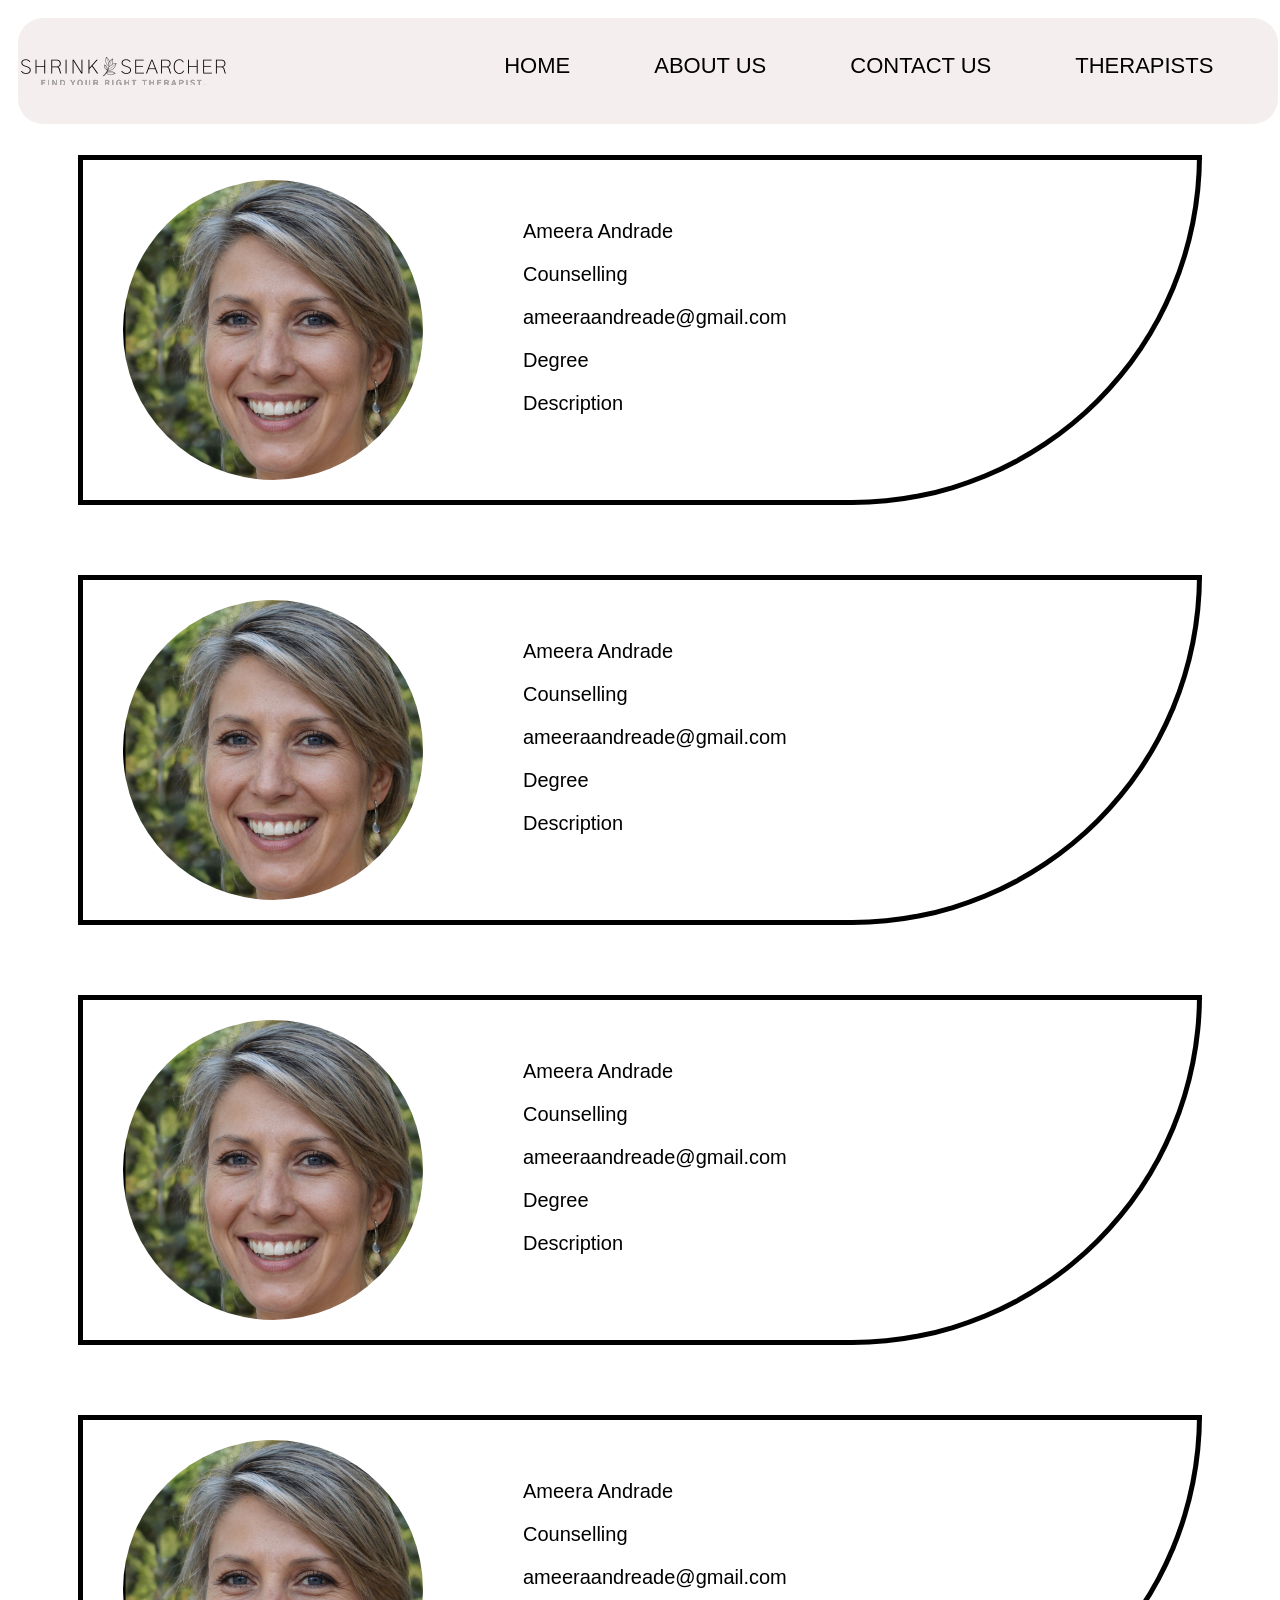
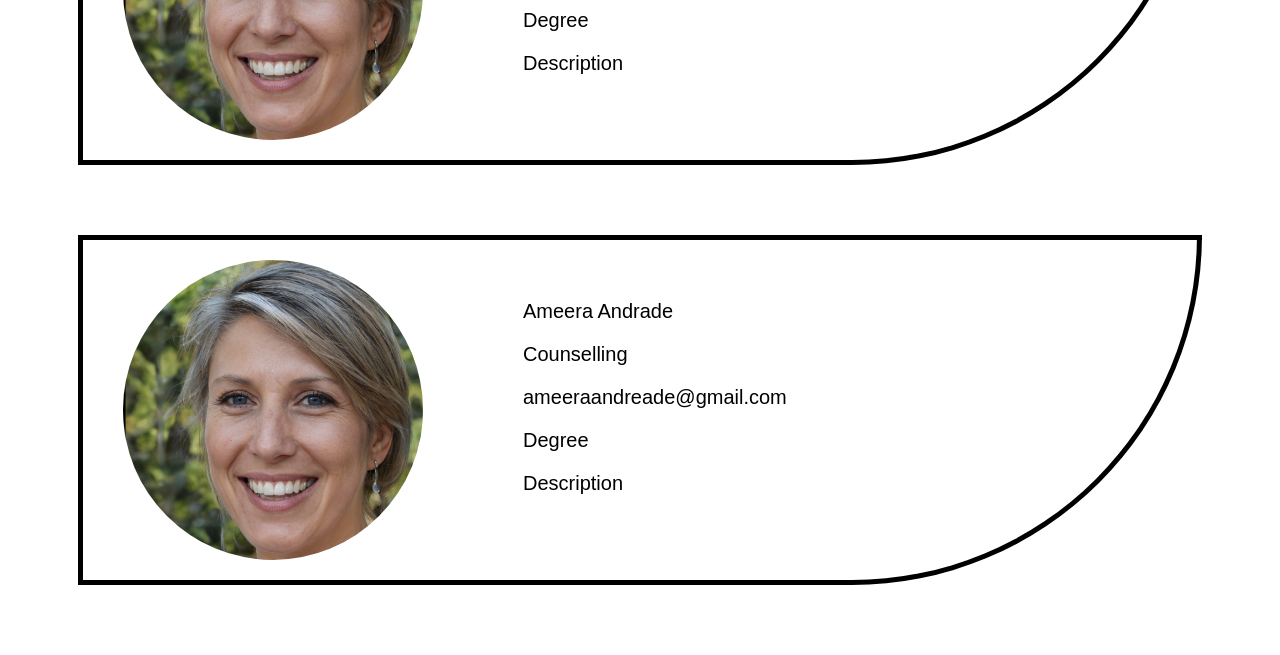
<file: therapist.html>
<!DOCTYPE html>
<html lang="en">

<head>
    <meta charset="UTF-8">
    <meta http-equiv="X-UA-Compatible" content="IE=edge">
    <meta name="viewport" content="width=device-width, initial-scale=1.0">


    <link rel="stylesheet" href="/static/css/social.css">

    <title>Therapists</title>
</head>

<body>
    <header>

        </div>
        <nav class="navbar">
            <div class="m">
            </div>
            <div class="logo">
                <img src="/logo.png" alt="">
            </div>
            <ul>
                <li><a href="#">Therapists</a></li>
                <li><a href="#">Contact Us</a></li>
                <li><a href="/aboutus.html">About Us</a></li>
                <li><a href="/index.html">Home</a></li>
            </ul>
        </nav>
    </header><br><br><br><br><br><br><br>

    <!-- box1 -->
    <div class="box">
        <div class="box1">
            <div class="ammera">
            </div>
            <p>Ameera Andrade</p>
            <p>Counselling</p>
            <p>ameeraandreade@gmail.com</p>
            <p>Degree</p>
            <p>Description</p>
        </div>
    </div>

    <!-- box1 -->
    <div class="box">
        <div class="box1">
            <div class="ammera">
            </div>
            <p>Ameera Andrade</p>
            <p>Counselling</p>
            <p>ameeraandreade@gmail.com</p>
            <p>Degree</p>
            <p>Description</p>
        </div>
    </div>

    <!-- box1 -->
    <div class="box">
        <div class="box1">
            <div class="ammera">
            </div>
            <p>Ameera Andrade</p>
            <p>Counselling</p>
            <p>ameeraandreade@gmail.com</p>
            <p>Degree</p>
            <p>Description</p>
        </div>
    </div>

    <!-- box1 -->
    <div class="box">
        <div class="box1">
            <div class="ammera">
            </div>
            <p>Ameera Andrade</p>
            <p>Counselling</p>
            <p>ameeraandreade@gmail.com</p>
            <p>Degree</p>
            <p>Description</p>
        </div>
    </div>

    <!-- box1 -->
    <div class="box">
        <div class="box1">
            <div class="ammera">
            </div>
            <p>Ameera Andrade</p>
            <p>Counselling</p>
            <p>ameeraandreade@gmail.com</p>
            <p>Degree</p>
            <p>Description</p>
        </div>
    </div>

</body>

</html>
</file>
<file: static/css/social.css>
html {
    scroll-behavior: smooth;
    font-family: Helvetica, sans-serif, Arial;
    font-size: 62.5%;
}
@media(max-width:998px){
  html{
    font-size: 55%;
  }
}
@media(max-width:768px){
  html{
    font-size: 45%;
  }
}

.navbar {
    position: fixed;
    background-color: rgb(245, 238, 238);
    border-radius: 2.5rem;
    padding: .3rem;
    margin: 1rem;
    width: 98%;
    height: 10rem;
    font-family: 'Montserrat', sans-serif;
    text-transform: uppercase;
}

.navbar li {
    float: right;
    list-style: none;
    margin: 2.0rem 2.0rem;
    padding: .2rem;
    text-align: center;
}

.navbar ul {
    overflow: auto;
    margin: -9.2rem 2.0rem 4.5rem;
    padding: 0rem;
}

.navbar li a {
    width: 100%;
    font-size: 2.2rem;
    padding: 1.5rem 2.0rem;
    text-decoration: none;
    color: black;
    text-align: center;
    font-family: 'Montserrat', sans-serif;
}

.navbar li a:hover {
    color: rgb(62, 59, 240);
}

 /* box */
 .box1{
    border: .5rem solid black;
    margin: 7rem;
    padding: 15rem;
    height: 15rem;
    font-size: 2rem;
    padding-left: 30rem;
    padding-top: 4rem;
    border-bottom-right-radius: 40rem;
 }
 .ammera{
    background-image: url('/Ameera.jpeg');
    background-repeat: no-repeat;
    background-size: cover;
    height: 30rem;
    width: 30rem;
    float: left;
    margin-top: -2rem;
    margin-right: 10rem;
    margin-left: -26rem;
    border-radius: 50%;
 }
</file>
